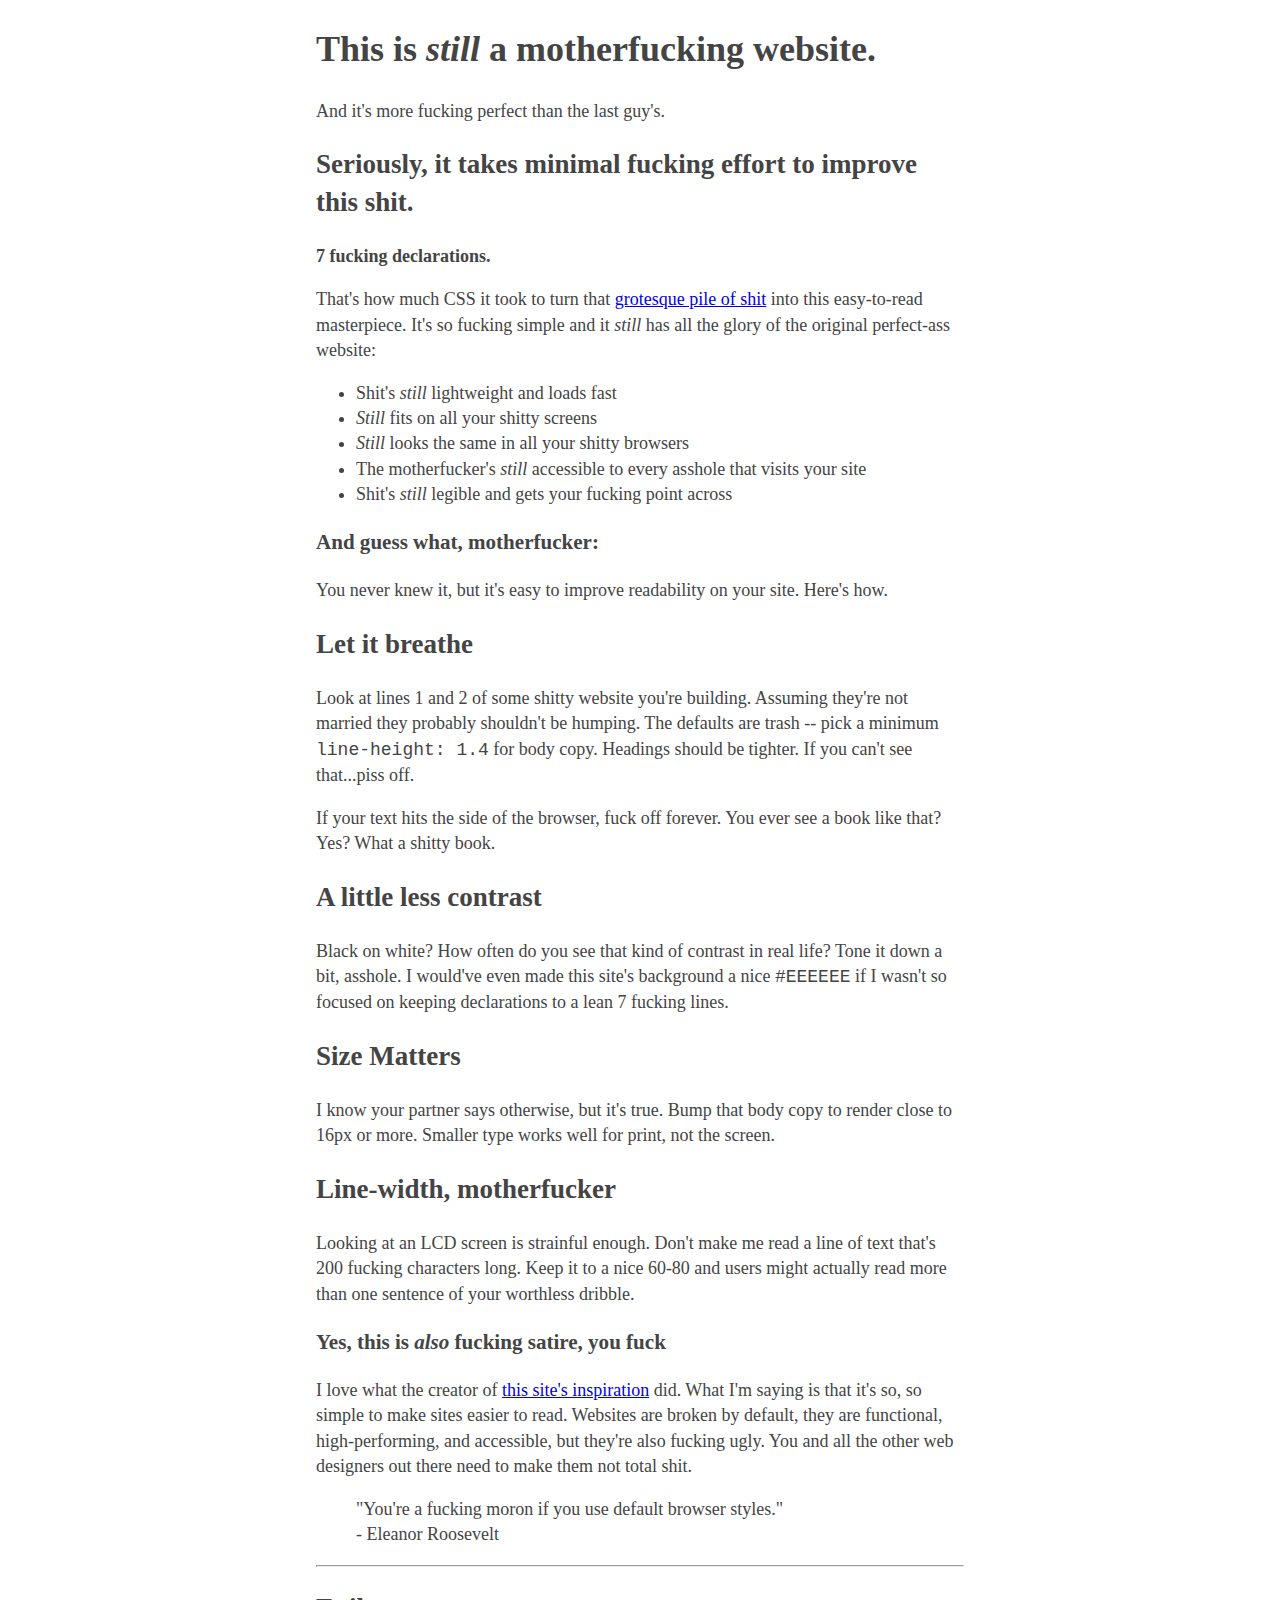
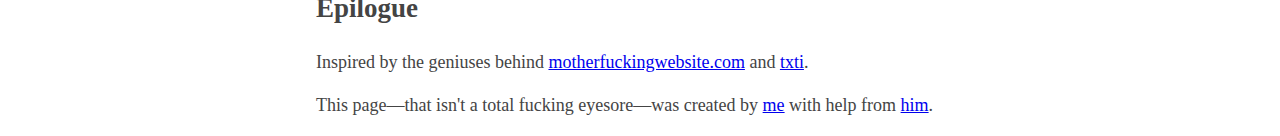
<file: index.html>
<!DOCTYPE html>
<html>

<head>
  <meta charset="utf-8">
  <title>Better Motherfucking Website</title>
  <link rel="stylesheet" type="text/css" href="style2.css" />
</head>

<body>
  <div id="container">
    <h1>This is <em>still</em> a motherfucking website.</h1>
    <aside>And it's more fucking perfect than the last guy's.</aside>

    <h2>Seriously, it takes minimal fucking effort to improve this shit.</h2>
    <p><strong>7 fucking declarations.</strong></p>
    <p>That's how much CSS it took to turn that <a href="http://motherfuckingwebsite.com/">grotesque pile of shit</a> into this easy-to-read masterpiece. It's so fucking simple and it <em>still</em> has all the glory of the original perfect-ass
      website:</p>
    <ul>
      <li>Shit's <em>still</em> lightweight and loads fast</li>
      <li><em>Still</em> fits on all your shitty screens</li>
      <li><em>Still</em> looks the same in all your shitty browsers</li>
      <li>The motherfucker's <em>still</em> accessible to every asshole that visits your site</li>
      <li>Shit's <em>still</em> legible and gets your fucking point across</li>
    </ul>
    <h3>And guess what, motherfucker:</h3>
    <p>You never knew it, but it's easy to improve readability on your site. Here's how.</p>
    <h2>Let it breathe</h2>
    <p>Look at lines 1 and 2 of some shitty website you're building. Assuming they're not married they probably shouldn't be humping. The defaults are trash -- pick a minimum <code>line-height: 1.4</code> for body copy. Headings should be tighter. If
      you can't see that...piss off.</p>
    <p>If your text hits the side of the browser, fuck off forever. You ever see a book like that? Yes? What a shitty book.</p>
    <h2>A little less contrast</h2>
    <p>Black on white? How often do you see that kind of contrast in real life? Tone it down a bit, asshole. I would've even made this site's background a nice <code>#EEEEEE</code> if I wasn't so focused on keeping declarations to a lean 7 fucking
      lines.</p>
    <h2>Size Matters</h2>
    <p>I know your partner says otherwise, but it's true. Bump that body copy to render close to 16px or more. Smaller type works well for print, not the screen.</p>
    <h2>Line-width, motherfucker</h2>
    <p>Looking at an LCD screen is strainful enough. Don't make me read a line of text that's 200 fucking characters long. Keep it to a nice 60-80 and users might actually read more than one sentence of your worthless dribble.</p>
    <h3>Yes, this is <em>also</em> fucking satire, you fuck</h3>
    <p>I love what the creator of <a href="http://motherfuckingwebsite.com/">this site's inspiration</a> did. What I'm saying is that it's so, so simple to make sites easier to read. Websites are broken by default, they are functional,
      high-performing,
      and accessible, but they're also fucking ugly. You and all the other web designers out there need to make them not total shit.</p>
    <blockquote>"You're a fucking moron if you use default browser styles."
      <br>
      - Eleanor Roosevelt</blockquote>
    <hr>
    <h2>Epilogue</h2>
    <p>Inspired by the geniuses behind <a href="http://motherfuckingwebsite.com/">motherfuckingwebsite.com</a> and <a href="http://txti.es">txti</a>.</p>
    <p>This page&mdash;that isn't a total fucking eyesore&mdash;was created by <a href="https://twitter.com/drew_mc">me</a> with help from <a href="https://twitter.com/gabehammersmith">him</a>.
  </div>
  </html>
</file>
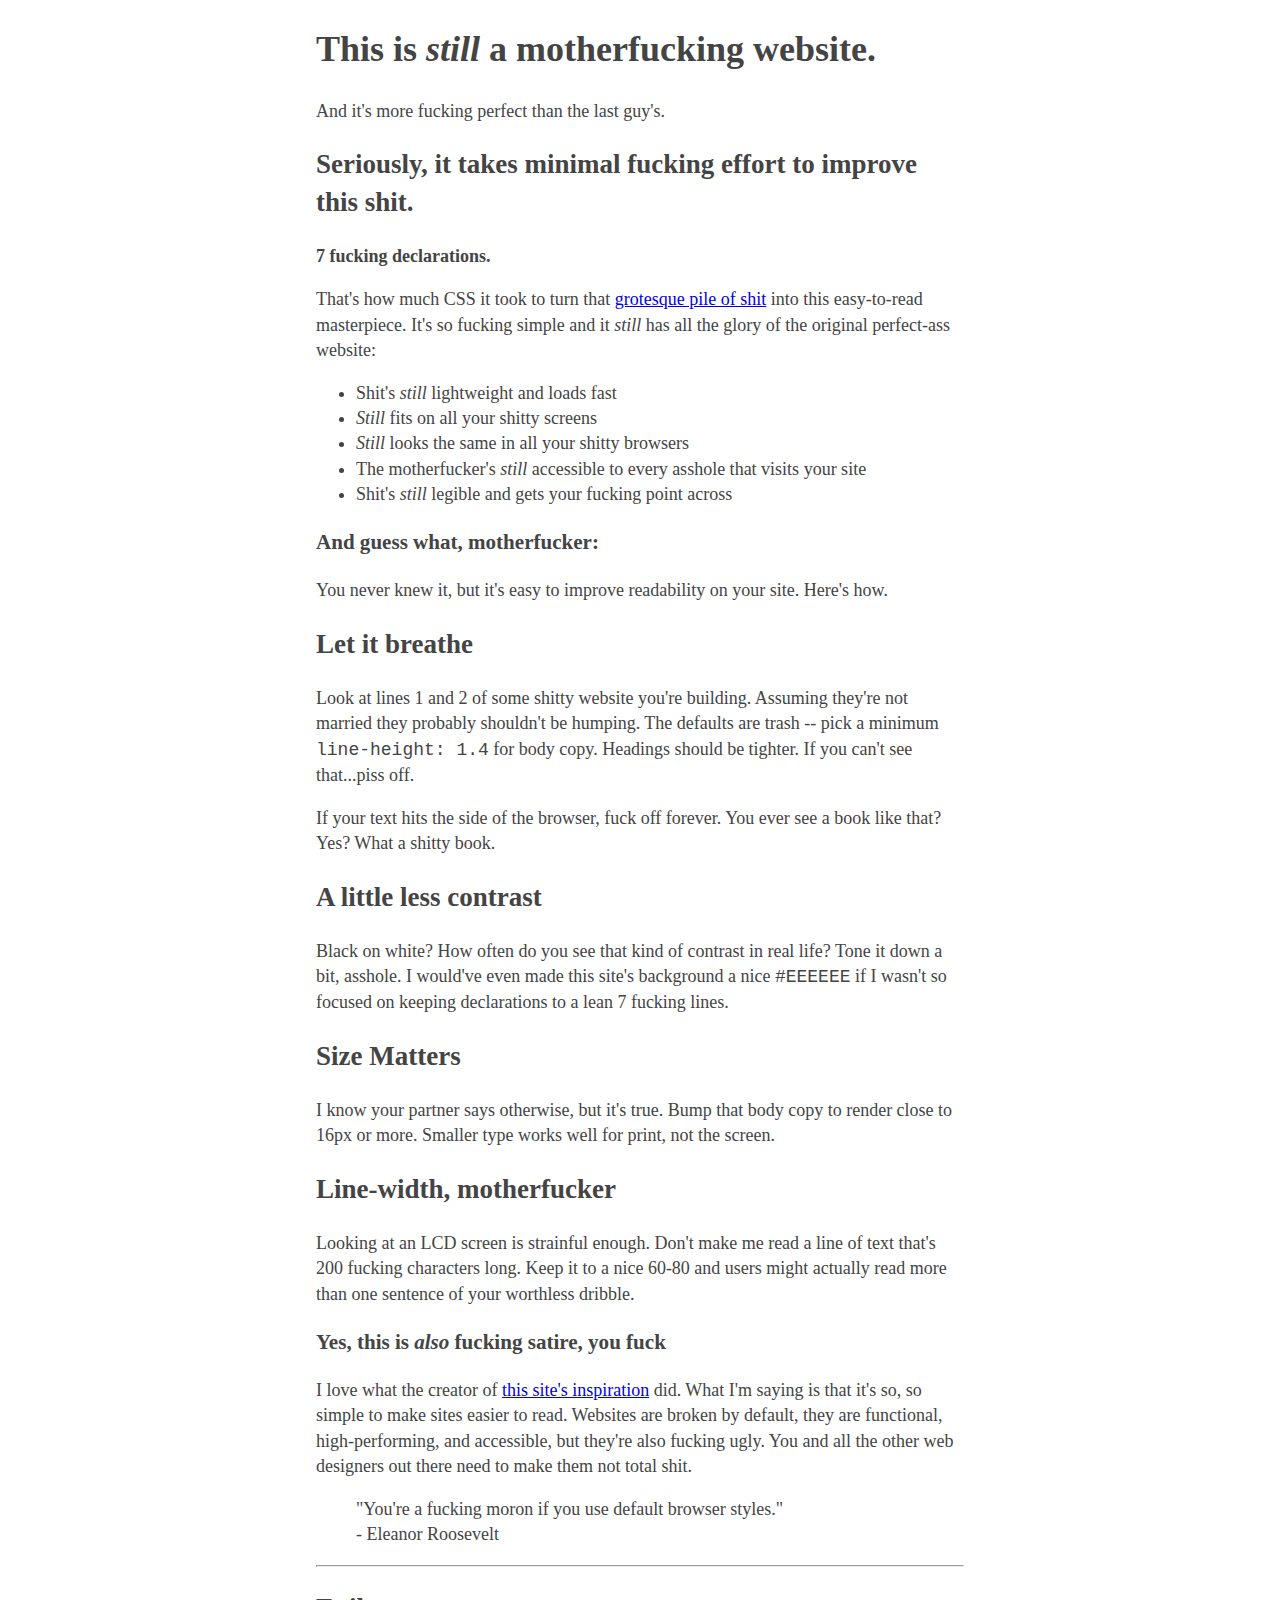
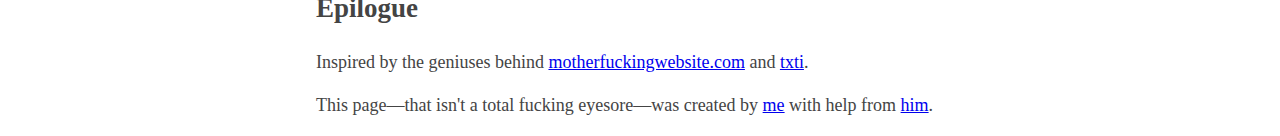
<file: bettermfwebsite.html>
<!DOCTYPE html>
<html>

<head>
  <meta charset="utf-8">
  <title>Better Motherfucking Website</title>
  <link rel="stylesheet" type="text/css" href="style2.css" />
</head>

<body>
  <div id="container">
    <h1>This is <em>still</em> a motherfucking website.</h1>
    <aside>And it's more fucking perfect than the last guy's.</aside>

    <h2>Seriously, it takes minimal fucking effort to improve this shit.</h2>
    <p><strong>7 fucking declarations.</strong></p>
    <p>That's how much CSS it took to turn that <a href="http://motherfuckingwebsite.com/">grotesque pile of shit</a> into this easy-to-read masterpiece. It's so fucking simple and it <em>still</em> has all the glory of the original perfect-ass
      website:</p>
    <ul>
      <li>Shit's <em>still</em> lightweight and loads fast</li>
      <li><em>Still</em> fits on all your shitty screens</li>
      <li><em>Still</em> looks the same in all your shitty browsers</li>
      <li>The motherfucker's <em>still</em> accessible to every asshole that visits your site</li>
      <li>Shit's <em>still</em> legible and gets your fucking point across</li>
    </ul>
    <h3>And guess what, motherfucker:</h3>
    <p>You never knew it, but it's easy to improve readability on your site. Here's how.</p>
    <h2>Let it breathe</h2>
    <p>Look at lines 1 and 2 of some shitty website you're building. Assuming they're not married they probably shouldn't be humping. The defaults are trash -- pick a minimum <code>line-height: 1.4</code> for body copy. Headings should be tighter. If
      you can't see that...piss off.</p>
    <p>If your text hits the side of the browser, fuck off forever. You ever see a book like that? Yes? What a shitty book.</p>
    <h2>A little less contrast</h2>
    <p>Black on white? How often do you see that kind of contrast in real life? Tone it down a bit, asshole. I would've even made this site's background a nice <code>#EEEEEE</code> if I wasn't so focused on keeping declarations to a lean 7 fucking
      lines.</p>
    <h2>Size Matters</h2>
    <p>I know your partner says otherwise, but it's true. Bump that body copy to render close to 16px or more. Smaller type works well for print, not the screen.</p>
    <h2>Line-width, motherfucker</h2>
    <p>Looking at an LCD screen is strainful enough. Don't make me read a line of text that's 200 fucking characters long. Keep it to a nice 60-80 and users might actually read more than one sentence of your worthless dribble.</p>
    <h3>Yes, this is <em>also</em> fucking satire, you fuck</h3>
    <p>I love what the creator of <a href="http://motherfuckingwebsite.com/">this site's inspiration</a> did. What I'm saying is that it's so, so simple to make sites easier to read. Websites are broken by default, they are functional,
      high-performing,
      and accessible, but they're also fucking ugly. You and all the other web designers out there need to make them not total shit.</p>
    <blockquote>"You're a fucking moron if you use default browser styles."
      <br>
      - Eleanor Roosevelt</blockquote>
    <hr>
    <h2>Epilogue</h2>
    <p>Inspired by the geniuses behind <a href="http://motherfuckingwebsite.com/">motherfuckingwebsite.com</a> and <a href="http://txti.es">txti</a>.</p>
    <p>This page&mdash;that isn't a total fucking eyesore&mdash;was created by <a href="https://twitter.com/drew_mc">me</a> with help from <a href="https://twitter.com/gabehammersmith">him</a>.
  </div>
</file>
<file: style2.css>
#container {
  font-size: 18px;
  line-height: 1.4;
  color: rgb(68,68,68);
  width : 36em;
  margin : 0 auto;
}
</file>
